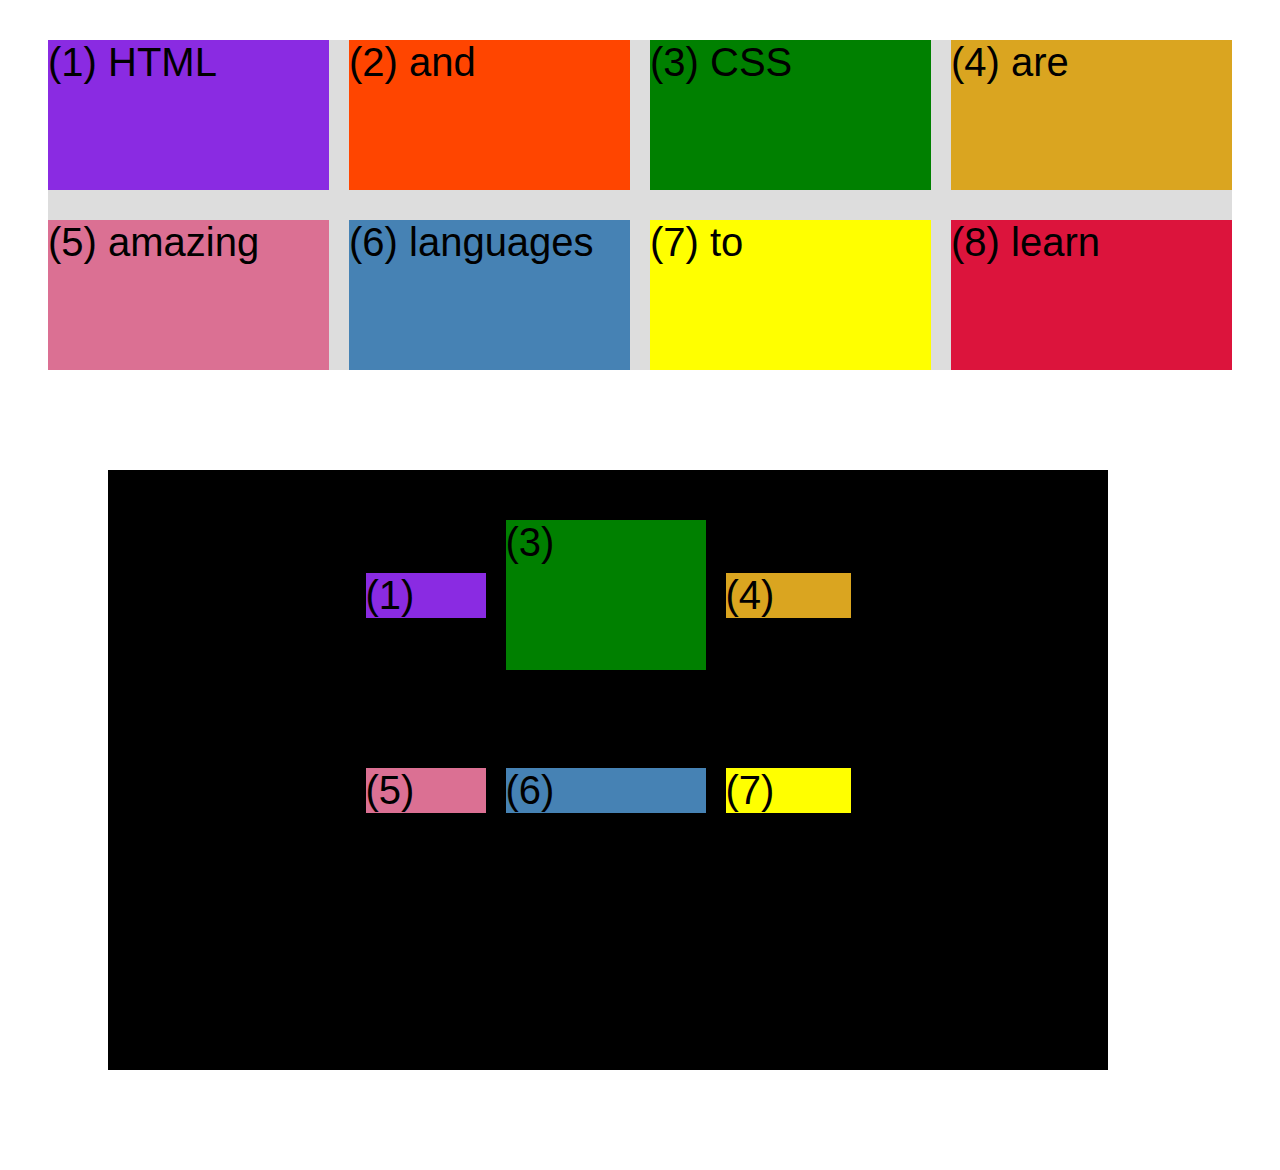
<file: css-grid.html>
<!DOCTYPE html>
<html lang="en">
  <head>
    <meta charset="UTF-8" />
    <meta http-equiv="X-UA-Compatible" content="IE=edge" />
    <meta name="viewport" content="width=device-width, initial-scale=1.0" />
    <title>CSS Grid</title>
    <style>
      .el--1 {
        background-color: blueviolet;
      }
      .el--2 {
        background-color: orangered;
      }
      .el--3 {
        background-color: green;
        height: 150px;
      }
      .el--4 {
        background-color: goldenrod;
      }
      .el--5 {
        background-color: palevioletred;
      }
      .el--6 {
        background-color: steelblue;
      }
      .el--7 {
        background-color: yellow;
      }
      .el--8 {
        background-color: crimson;
      }

      .container--1 {
        /* STARTER */
        font-family: sans-serif;
        background-color: #ddd;
        font-size: 40px;
        margin: 40px;

        /* CSS GRID */
        display: grid;
        /* grid-template-columns:250px 250px 100px 100px;
        grid-template-rows: 300px 200px;*/
        grid-template-columns:repeat(4, 1fr);
        grid-template-rows:1fr 1fr;
 
        column-gap:20px;
        row-gap: 30px;
      }

      .container--2 {
        /* STARTER */
        font-family: sans-serif;
        background-color: black;
        font-size: 40px;
        margin: 100px;
        width: 1000px;
        height: 600px;
        /* CSS GRID */
        display: grid;
        grid-template-columns: 120px 200px 125px;
        grid-template-rows: 250px 100px;
        gap: 20px;
        /* Aligning tracks inside container*/
        align-items: center;
        justify-content: center;
       
      }
    </style>
  </head>
  <body>
    <div class="container--1">
      <div class="el el--1">(1) HTML</div>
      <div class="el el--2">(2) and</div>
      <div class="el el--3">(3) CSS</div>
      <div class="el el--4">(4) are</div>
      <div class="el el--5">(5) amazing</div>
      <div class="el el--6">(6) languages</div>
      <div class="el el--7">(7) to</div>
      <div class="el el--8">(8) learn</div>
    </div>

    <div class="container--2">
      <div class="el el--1">(1)</div>
      <div class="el el--3">(3)</div>
      <div class="el el--4">(4)</div>
      <div class="el el--5">(5)</div>
      <div class="el el--6">(6)</div>
      <div class="el el--7">(7)</div>
    </div>
  </body>
</html>
</file>
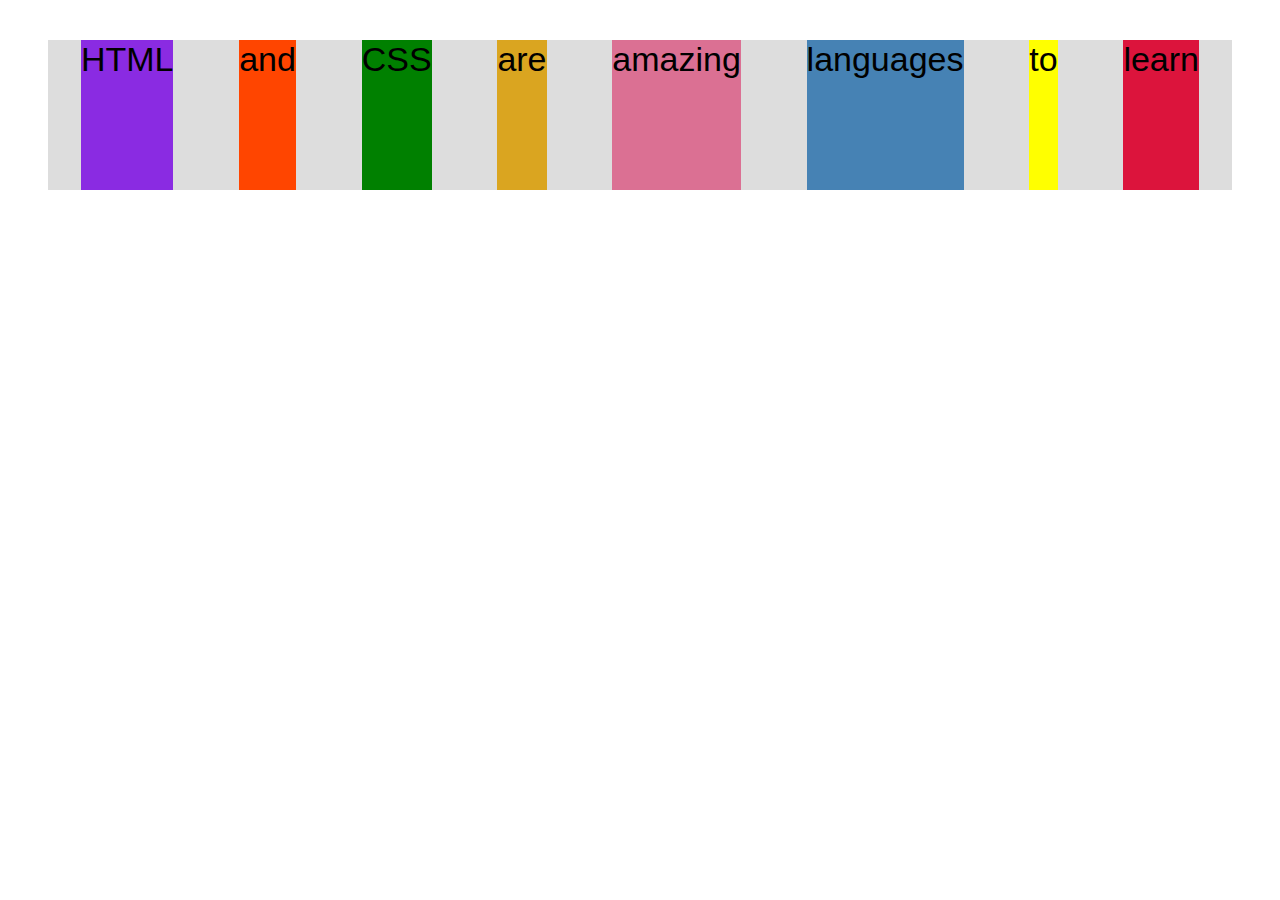
<file: flexbox.html>
<!DOCTYPE html>
<html lang="en">
  <head>
    <meta charset="UTF-8" />
    <meta http-equiv="X-UA-Compatible" content="IE=edge" />
    <meta name="viewport" content="width=device-width, initial-scale=1.0" />
    <title>Flexbox</title>
    <style>
      .el--1 {
        background-color: blueviolet;
      }
      .el--2 {
        background-color: orangered;
      }
      .el--3 {
        background-color: green;
        height: 150px;
      }
      .el--4 {
        background-color: goldenrod;
      }
      .el--5 {
        background-color: palevioletred;
      }
      .el--6 {
        background-color: steelblue;
      }
      .el--7 {
        background-color: yellow;
      }
      .el--8 {
        background-color: crimson;
      }

      .container {
        /* STARTER */
        font-family: sans-serif;
        background-color: #ddd;
        font-size: 34px;
        margin: 40px;
        display: flex;
        align-items: stretch;
        justify-content:space-around;

        /* FLEXBOX */
      }
    </style>
  </head>
  <body>
    <div class="container">
      <div class="el el--1">HTML</div>
      <div class="el el--2">and</div>
      <div class="el el--3">CSS</div>
      <div class="el el--4">are</div>
      <div class="el el--5">amazing</div>
      <div class="el el--6">languages</div>
      <div class="el el--7">to</div>
      <div class="el el--8">learn</div>
    </div>
  </body>
</html>
</file>
